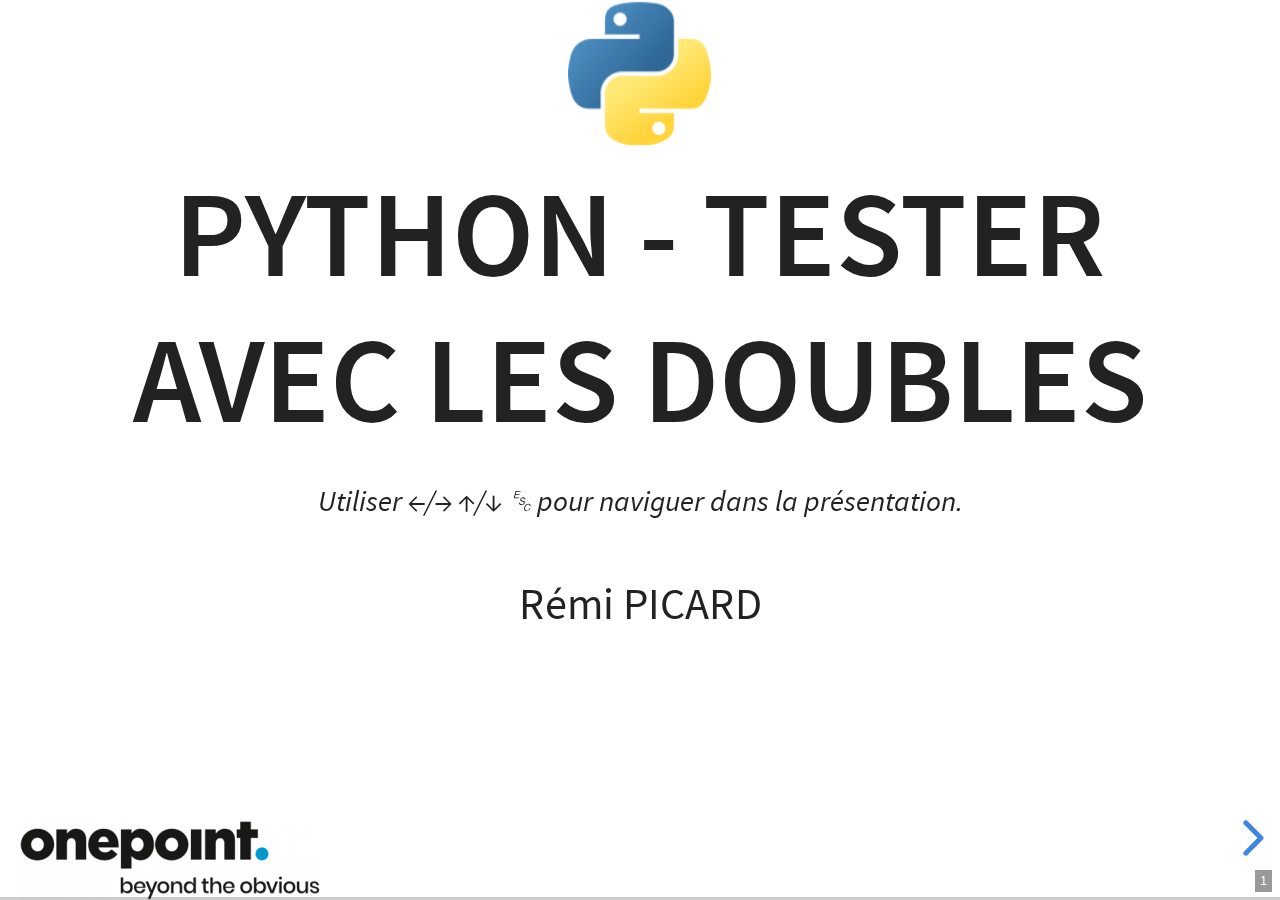
<file: index.html>
<!DOCTYPE html><html lang="fr"><head><meta charset="utf-8"><meta name="author" content="Rémi PICARD"><title>Python - Tester avec les Doubles</title><meta content="yes" name="apple-mobile-web-app-capable"><meta content="black-translucent" name="apple-mobile-web-app-status-bar-style"><meta content="width=device-width, initial-scale=1.0, maximum-scale=1.0, user-scalable=no, minimal-ui" name="viewport"><link href="reveal.js/css/reveal.css" rel="stylesheet"><link rel="stylesheet" href="reveal.js/css/theme/white.css" id="theme"><link href="reveal.js/lib/css/zenburn.css" rel="stylesheet"><script>var link = document.createElement( 'link' );
link.rel = 'stylesheet';
link.type = 'text/css';
link.href = window.location.search.match( /print-pdf/gi ) ? "reveal.js/css/print/pdf.css" : "reveal.js/css/print/paper.css";
document.getElementsByTagName( 'head' )[0].appendChild( link );</script><!--[if lt IE 9]><script src="reveal.js/lib/js/html5shiv.js"></script><![endif]--><link rel="stylesheet" href="assets/presentation.css"></head><body><div class="reveal"><div class="slides"><section class="title" data-state="title"><h1>Python - Tester avec les Doubles</h1><div class="preamble"><div class="paragraph"><p><em>Utiliser ←/→ ↑/↓ ␛ pour naviguer dans la présentation.</em></p></div></div><p class="author"><small>Rémi PICARD</small></p></section>
<section id="pourquoi_tester"><h2>Pourquoi tester ?</h2><div class="ulist"><ul><li><p>Détecter automatiquement les régressions</p></li><li><p>Vérifier que le code est modulaire / facilement réutilisable</p></li><li><p>Permet de documenter</p></li></ul></div></section>
<section id="structure_dun_test"><h2>Structure d&#8217;un test</h2><div class="ulist"><ul><li><p><strong>A</strong>rrange / Given &#8658; Préparation des données d&#8217;entrée</p></li><li><p><strong>A</strong>ct     / When  &#8658; Appel de la méthode à tester</p></li><li><p><strong>A</strong>ssert  / Then  &#8658; Vérifications (retour, changement d&#8217;état)</p></li></ul></div></section>
<section id="structure_dun_test_2"><h2>Structure d&#8217;un test</h2><div class="listingblock"><div class="content"><pre class="highlight"><code data-noescape class="python language-python">def test_simple():
    # ARRANGE
    a = 1
    b = 2

    # ACT
    got = a + b

    # ASSERT
    assert got == 3

def test_very_simple():
    assert 1 + 2 == 3</code></pre></div></div></section>
<section id="coder_un_max_de_fonctions_pures"><h2>💡 Coder un max de fonctions pures !</h2><div class="ulist"><ul><li><p>Des entrées</p></li><li><p>Une sortie</p></li><li><p>On ne modifie pas les entrées</p></li><li><p>Pas d&#8217;effet de bord</p></li></ul></div>
<div class="paragraph"><p>✌ Très simples à tester</p></div></section>
<section id="framework_de_tests"><h2>Framework de tests</h2><div class="ulist"><ul><li><p>pytest</p></li><li><p>unittest</p></li></ul></div>
<div class="paragraph"><p>🏆 pytest : Léger, compatible, markers/fixtures/paramétrisation</p></div>
<div class="paragraph"><p>Mais aussi doctest, hypothesis &#8230;&#8203;</p></div></section>
<section><section id="dans_la_vraie_vie"><h2>Dans la vraie vie &#8230;&#8203;</h2></section><section id="effets_de_bord"><h2>Effets de bord</h2><div class="ulist"><ul><li><p>Commande système</p></li><li><p>File System</p></li><li><p>Connexion à une base de données</p></li></ul></div></section><section id="dpendances"><h2>Dépendances</h2><div class="imageblock" style=""><img src="assets/dependencies.png" alt="dependencies"></div></section><section id="entres_complexes"><h2>Entrées complexes</h2><div class="ulist"><ul><li><p>Retour d&#8217;une API (DataScience, Base de données&#8230;&#8203;)</p></li><li><p>Pas de constructeur</p></li></ul></div></section><section id="structure_dun_test_avec_double"><h2>Structure d&#8217;un test avec Double</h2><div class="ulist"><ul><li><p>Arrange / Given &#8658; Préparation des données d&#8217;entrée et des doubles</p></li><li><p>Act     / When  &#8658; Appel de la méthode à tester</p></li><li><p>Assert  / Then  &#8658; Vérifications (<strong>appels de méthode</strong>)</p></li></ul></div></section></section>
<section><section id="les_doubles"><h2>Les Doubles 🦄🦄</h2></section><section id="dummies_nulles"><h2>Dummies ~ Nulles</h2><div class="paragraph"><p>Valeurs non utilisées par le code. Elles permettent de remplir les paramètres des méthodes à tester.</p></div>
<div class="listingblock"><div class="content"><pre class="highlight"><code data-noescape class="python language-python"># Source
def do_some_stuff(param1, param2):
    if param1 == 42:
        return False
    # ...
    if param2 % param1 == 5:
        return True
    return None

# Test
def test_dummies():
    dummy = None
    assert not do_some_stuff(42, dummy)</code></pre></div></div></section><section id="stubs_bout_moignon"><h2>Stubs ~ Bout, moignon</h2><div class="paragraph"><p>Objet qui produit les réponses dont on a besoin pour faire passer le test.</p></div>
<div class="listingblock"><div class="content"><pre class="highlight"><code data-noescape class="python language-python"># Source
import math
def get_cosinus(x):
    return math.cos(x)

# Test
def test_stubs_math_cos(monkeypatch):
    def stub_cos(*args, **kwargs):
        return args[0]
    monkeypatch.setattr(math, 'cos', stub_cos)
    assert get_cosinus(5) == 5</code></pre></div></div></section><section id="mocks_spies_espions"><h2>Mocks ~ 🤡 / Spies ~ Espions</h2><div class="paragraph"><p>Objet type proxy qui enregistre s&#8217;il a été appelé et avec quels paramètres.</p></div>
<div class="paragraph"><p>Un <strong>Mock</strong> est une coquille vide qui ne retourne rien.</p></div>
<div class="paragraph"><p>Un <strong>Spy</strong> appelle le code de l&#8217;objet qu&#8217;il remplace. On ne surcharge que certaines méthodes.</p></div>
<div class="paragraph"><p>🧙‍♂️ Démos <a href="https://github.com/remi-picard/python-testing-doubles/blob/main/demo/testing-doubles/tests/test_service_mock.py">Mocks</a> et <a href="https://github.com/remi-picard/python-testing-doubles/blob/main/demo/testing-doubles/tests/test_service_spy.py">Spies</a></p></div></section><section id="fake_objects_faux_truqus"><h2>Fake objects ~ Faux, truqués</h2><div class="paragraph"><p>Objet remplaçant la dépendance avec une implémentation fonctionnelle mais qui ne sera pas utilisée en production.</p></div>
<div class="paragraph"><p>Exemple : Base de données en mémoire</p></div></section><section id="framework_de_doubles"><h2>Framework de Doubles</h2><div class="ulist"><ul><li><p>mock ~ unittest.mock (dispo pour python &gt;= 3.3)</p></li><li><p>monkeypatch</p></li></ul></div></section><section id="rcap"><h2>Récap</h2><table class="tableblock frame-all grid-all" style="width:100%"><colgroup><col style="width:50%"><col style="width:50%"></colgroup><tbody><tr><td class="tableblock halign-left valign-top"><p class="tableblock">Replacement des dépendances</p></td><td class="tableblock halign-left valign-top"><p class="tableblock">Vérification des interactions</p></td></tr><tr><td class="tableblock halign-left valign-top"><p class="tableblock">Dummies</p></td><td class="tableblock halign-left valign-top"><p class="tableblock">Spy</p></td></tr><tr><td class="tableblock halign-left valign-top"><p class="tableblock">Stubs</p></td><td class="tableblock halign-left valign-top"><p class="tableblock">Mock</p></td></tr><tr><td class="tableblock halign-left valign-top"><p class="tableblock">Fakes</p></td><td class="tableblock halign-left valign-top"></td></tr></table></section><section id="complexit"><h2>Complexité</h2><div class="imageblock" style=""><img src="assets/test-doubles-complexity.svg" alt="test doubles complexity"></div></section><section id="limites"><h2>Limites</h2><div class="ulist"><ul><li><p>On ne teste pas l&#8217;intégration des composants</p></li><li><p>Compliqué à écrire si de nombreuses dépendances</p></li><li><p>Maintenance très coûteuse (tous les mocks à réécrire si l&#8217;API change)</p></li><li><p>Certains cas ne se produiront pas en production</p></li></ul></div></section></section>
<section id="rfrences"><h2>Références</h2><div class="paragraph"><p><a href="https://martinfowler.com/bliki/TestDouble.html">Martin Fowler - TestDouble</a></p></div>
<div class="paragraph"><p><a href="https://app.pluralsight.com/library/courses/using-unit-testing-python/table-of-contents">Emily Bache - Unit Testing with Python</a></p></div>
<div class="paragraph"><p><a href="http://xunitpatterns.com/Test%20Double%20Patterns.html">xUnit Patterns</a></p></div>
<div class="paragraph"><p><a href="https://ervin.ipsquad.net/slides/talks/ak2015-test-doubles/#/">Franck Arrecot &amp; Kevin Ottens - Test Doubles</a></p></div>
<div class="paragraph"><p><a href="https://piraveenaparalogarajah.medium.com/what-is-mocking-in-testing-d4b0f2dbe20a">What is Mocking in Testing?</a></p></div></section>
<section id="des_questions"><h2>Des questions ?</h2><div class="paragraph"><p>Merci pour votre attention.</p></div></section></div></div><script src="reveal.js/lib/js/head.min.js"></script><script src="reveal.js/js/reveal.js"></script><script>// See https://github.com/hakimel/reveal.js#configuration for a full list of configuration options
Reveal.initialize({
  // Display controls in the bottom right corner
  controls: true,
  // Display a presentation progress bar
  progress: true,
  // Set a per-slide timing for speaker notes, null means none
  defaultTiming: null,
  // Display the page number of the current slide
  slideNumber: true,
  // Push each slide change to the browser history
  history: true,
  // Enable keyboard shortcuts for navigation
  keyboard: true,
  // Enable the slide overview mode
  overview: true,
  // Vertical centering of slides
  center: true,
  // Enables touch navigation on devices with touch input
  touch: true,
  // Loop the presentation
  loop: false,
  // Change the presentation direction to be RTL
  rtl: false,
  // Randomizes the order of slides each time the presentation loads
  shuffle: false,
  // Turns fragments on and off globally
  fragments: true,
  // Flags if the presentation is running in an embedded mode,
  // i.e. contained within a limited portion of the screen
  embedded: false,
  // Flags if we should show a help overlay when the questionmark
  // key is pressed
  help: true,
  // Flags if speaker notes should be visible to all viewers
  showNotes: false,
  // Global override for autolaying embedded media (video/audio/iframe)
  // - null: Media will only autoplay if data-autoplay is present
  // - true: All media will autoplay, regardless of individual setting
  // - false: No media will autoplay, regardless of individual setting
  autoPlayMedia: null,
  // Number of milliseconds between automatically proceeding to the
  // next slide, disabled when set to 0, this value can be overwritten
  // by using a data-autoslide attribute on your slides
  autoSlide: 0,
  // Stop auto-sliding after user input
  autoSlideStoppable: true,
  // Enable slide navigation via mouse wheel
  mouseWheel: true,
  // Hides the address bar on mobile devices
  hideAddressBar: true,
  // Opens links in an iframe preview overlay
  previewLinks: false,
  // Theme (e.g., beige, black, league, night, serif, simple, sky, solarized, white)
  // NOTE setting the theme in the config no longer works in reveal.js 3.x
  //theme: Reveal.getQueryHash().theme || 'white',
  // Transition style (e.g., none, fade, slide, convex, concave, zoom)
  transition: Reveal.getQueryHash().transition || 'slide',
  // Transition speed (e.g., default, fast, slow)
  transitionSpeed: 'default',
  // Transition style for full page slide backgrounds (e.g., none, fade, slide, convex, concave, zoom)
  backgroundTransition: 'fade',
  // Number of slides away from the current that are visible
  viewDistance: 3,
  // Parallax background image (e.g., "'https://s3.amazonaws.com/hakim-static/reveal-js/reveal-parallax-1.jpg'")
  parallaxBackgroundImage: '',
  // Parallax background size in CSS syntax (e.g., "2100px 900px")
  parallaxBackgroundSize: '',

  // The "normal" size of the presentation, aspect ratio will be preserved
  // when the presentation is scaled to fit different resolutions. Can be
  // specified using percentage units.
  width: 960,
  height: 700,

  // Factor of the display size that should remain empty around the content
  margin: 0.1,

  // Bounds for smallest/largest possible scale to apply to content
  minScale: 0.2,
  maxScale: 1.5,

  // Optional libraries used to extend on reveal.js
  dependencies: [
      { src: 'reveal.js/lib/js/classList.js', condition: function() { return !document.body.classList; } },
      { src: 'reveal.js/plugin/markdown/marked.js', condition: function() { return !!document.querySelector( '[data-markdown]' ); } },
      { src: 'reveal.js/plugin/markdown/markdown.js', condition: function() { return !!document.querySelector( '[data-markdown]' ); } },
      { src: 'reveal.js/plugin/highlight/highlight.js', async: true, callback: function() { hljs.initHighlightingOnLoad(); } },
      { src: 'reveal.js/plugin/zoom-js/zoom.js', async: true },
      { src: 'reveal.js/plugin/notes/notes.js', async: true }
  ]
});</script></body></html>
</file>
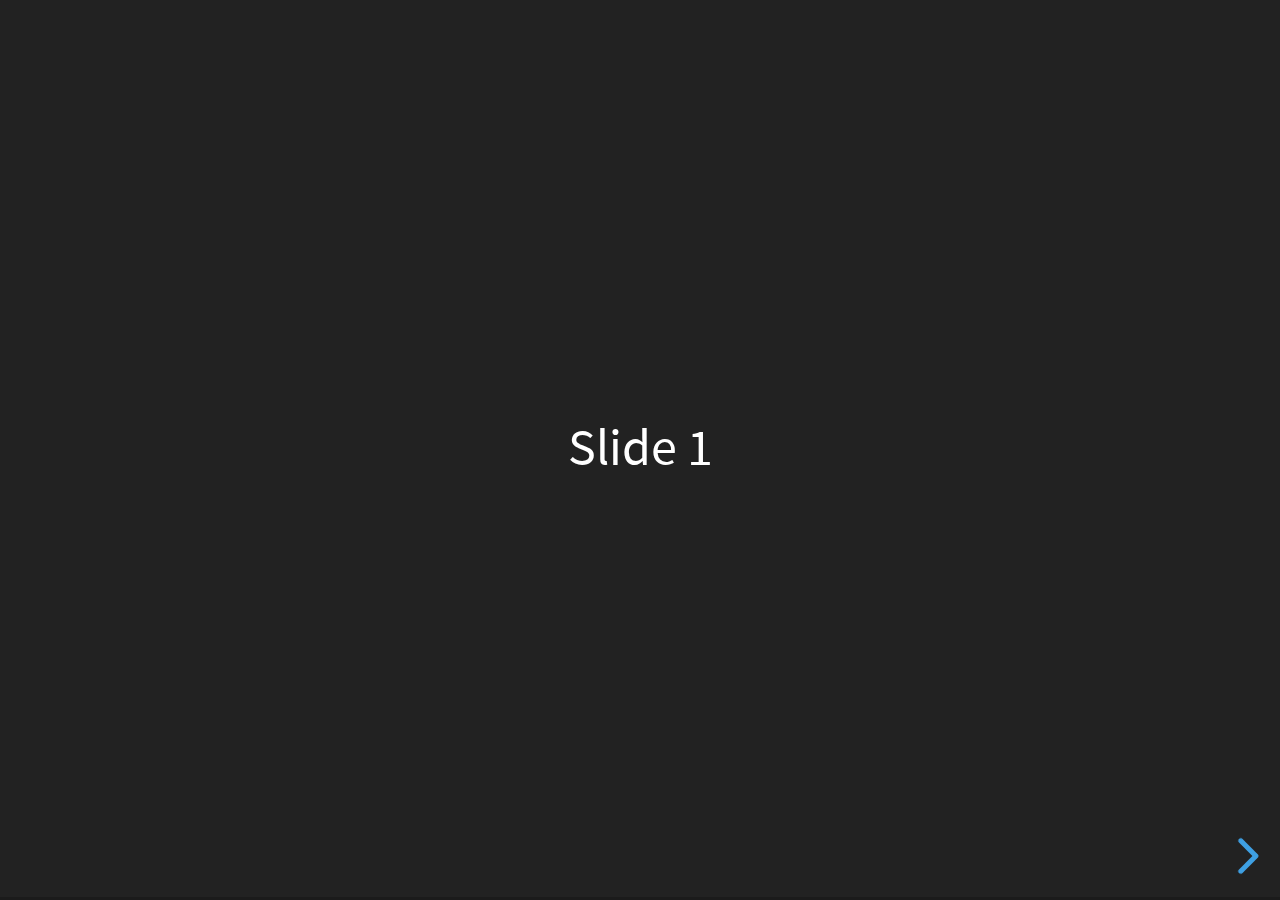
<file: reveal.js/index.html>
<!doctype html>
<html>
	<head>
		<meta charset="utf-8">
		<meta name="viewport" content="width=device-width, initial-scale=1.0, maximum-scale=1.0, user-scalable=no">

		<title>reveal.js</title>

		<link rel="stylesheet" href="css/reveal.css">
		<link rel="stylesheet" href="css/theme/black.css">

		<!-- Theme used for syntax highlighting of code -->
		<link rel="stylesheet" href="lib/css/zenburn.css">

		<!-- Printing and PDF exports -->
		<script>
			var link = document.createElement( 'link' );
			link.rel = 'stylesheet';
			link.type = 'text/css';
			link.href = window.location.search.match( /print-pdf/gi ) ? 'css/print/pdf.css' : 'css/print/paper.css';
			document.getElementsByTagName( 'head' )[0].appendChild( link );
		</script>
	</head>
	<body>
		<div class="reveal">
			<div class="slides">
				<section>Slide 1</section>
				<section>Slide 2</section>
			</div>
		</div>

		<script src="lib/js/head.min.js"></script>
		<script src="js/reveal.js"></script>

		<script>
			// More info about config & dependencies:
			// - https://github.com/hakimel/reveal.js#configuration
			// - https://github.com/hakimel/reveal.js#dependencies
			Reveal.initialize({
				dependencies: [
					{ src: 'plugin/markdown/marked.js' },
					{ src: 'plugin/markdown/markdown.js' },
					{ src: 'plugin/notes/notes.js', async: true },
					{ src: 'plugin/highlight/highlight.js', async: true, callback: function() { hljs.initHighlightingOnLoad(); } }
				]
			});
		</script>
	</body>
</html>
</file>
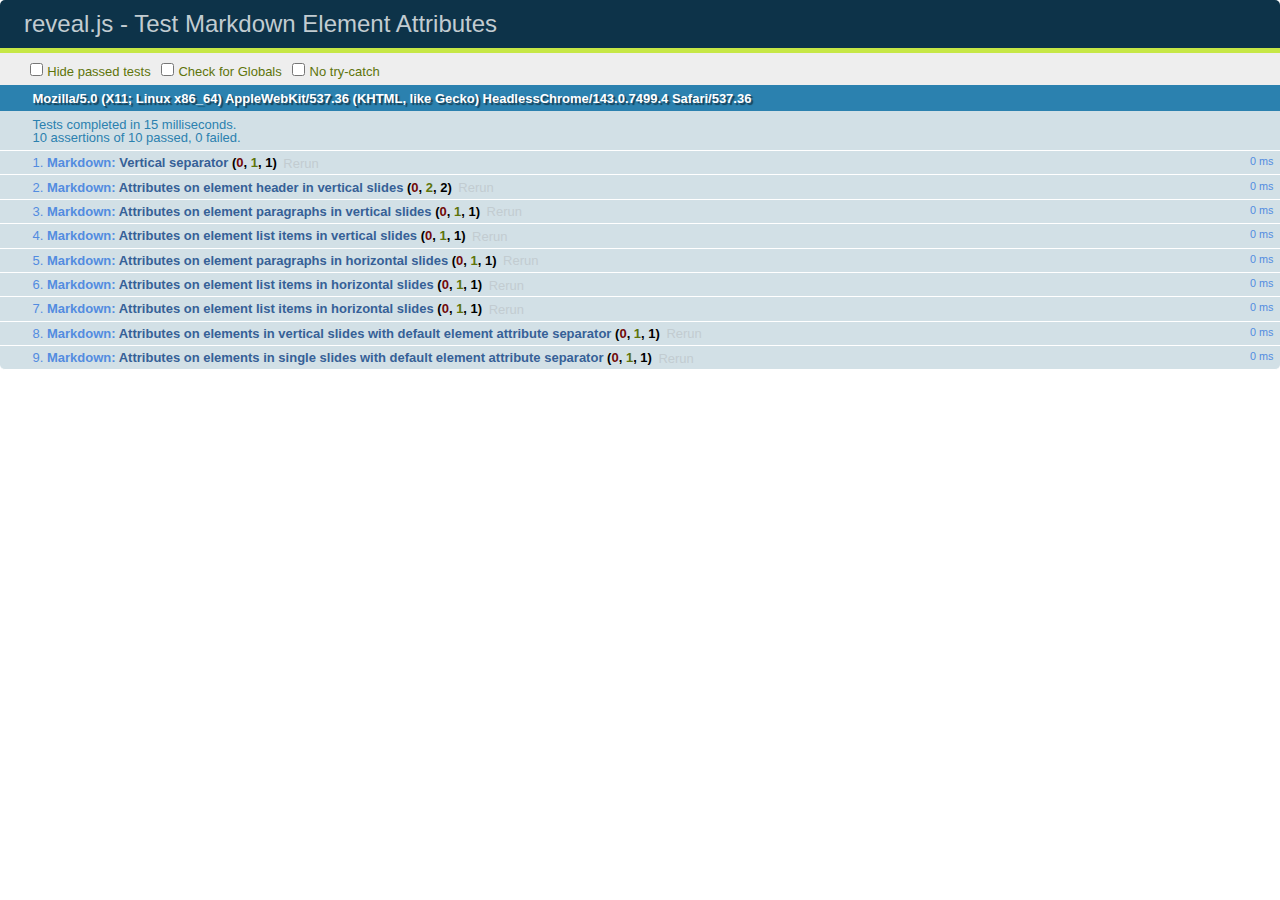
<file: reveal.js/test/test-markdown-element-attributes.html>
<!doctype html>
<html lang="en">

	<head>
		<meta charset="utf-8">

		<title>reveal.js - Test Markdown Element Attributes</title>

		<link rel="stylesheet" href="../css/reveal.css">
		<link rel="stylesheet" href="qunit-1.12.0.css">
	</head>

	<body style="overflow: auto;">

		<div id="qunit"></div>
		<div id="qunit-fixture"></div>

		<div class="reveal" style="display: none;">

			<div class="slides">

				<!-- <section data-markdown="example.md" data-separator="^\n\n\n" data-separator-vertical="^\n\n"></section> -->

				<!-- Slides are separated by newline + three dashes + newline, vertical slides identical but two dashes -->
				<section data-markdown data-separator="^\n---\n$" data-separator-vertical="^\n--\n$" data-element-attributes="{_\s*?([^}]+?)}">>
					<script type="text/template">
						## Slide 1.1
						<!-- {_class="fragment fade-out" data-fragment-index="1"} -->

						--

						## Slide 1.2
						<!-- {_class="fragment shrink"} -->

						Paragraph 1
						<!-- {_class="fragment grow"} -->

						Paragraph 2
						<!-- {_class="fragment grow"} -->

						- list item 1 <!-- {_class="fragment grow"} -->
						- list item 2 <!-- {_class="fragment grow"} -->
						- list item 3 <!-- {_class="fragment grow"} -->


						---

						## Slide 2


						Paragraph 1.2  
						multi-line <!-- {_class="fragment highlight-red"} -->

						Paragraph 2.2 <!-- {_class="fragment highlight-red"} -->

						Paragraph 2.3 <!-- {_class="fragment highlight-red"} -->

						Paragraph 2.4 <!-- {_class="fragment highlight-red"} -->

						- list item 1 <!-- {_class="fragment highlight-green"} -->
						- list item 2<!-- {_class="fragment highlight-green"} -->
						- list item 3<!-- {_class="fragment highlight-green"} -->
						- list item 4
						<!-- {_class="fragment highlight-green"} -->
						- list item 5<!-- {_class="fragment highlight-green"} -->

						Test

						![Example Picture](examples/assets/image2.png)
						<!-- {_class="reveal stretch"} -->

					</script>
				</section>



				<section 	data-markdown data-separator="^\n\n\n"
									data-separator-vertical="^\n\n"
									data-separator-notes="^Note:"
									data-charset="utf-8">
					<script type="text/template">
						# Test attributes in Markdown with default separator
						## Slide 1 Def <!-- .element: class="fragment highlight-red" data-fragment-index="1" -->


						## Slide 2 Def
						<!-- .element: class="fragment highlight-red" -->

					</script>
				</section>

				<section data-markdown>
				  <script type="text/template">
					## Hello world
					A paragraph
					<!-- .element: class="fragment highlight-blue" -->
				  </script>
				</section>

				<section data-markdown>
				  <script type="text/template">
					## Hello world

					Multiple  
					Line
					<!-- .element: class="fragment highlight-blue" -->
				  </script>
				</section>

				<section data-markdown>
				  <script type="text/template">
					## Hello world

					Test<!-- .element: class="fragment highlight-blue" -->

					More Test
				  </script>
				</section>


			</div>

		</div>

		<script src="../lib/js/head.min.js"></script>
		<script src="../js/reveal.js"></script>
		<script src="../plugin/markdown/marked.js"></script>
		<script src="../plugin/markdown/markdown.js"></script>
		<script src="qunit-1.12.0.js"></script>

		<script src="test-markdown-element-attributes.js"></script>

	</body>
</html>
</file>
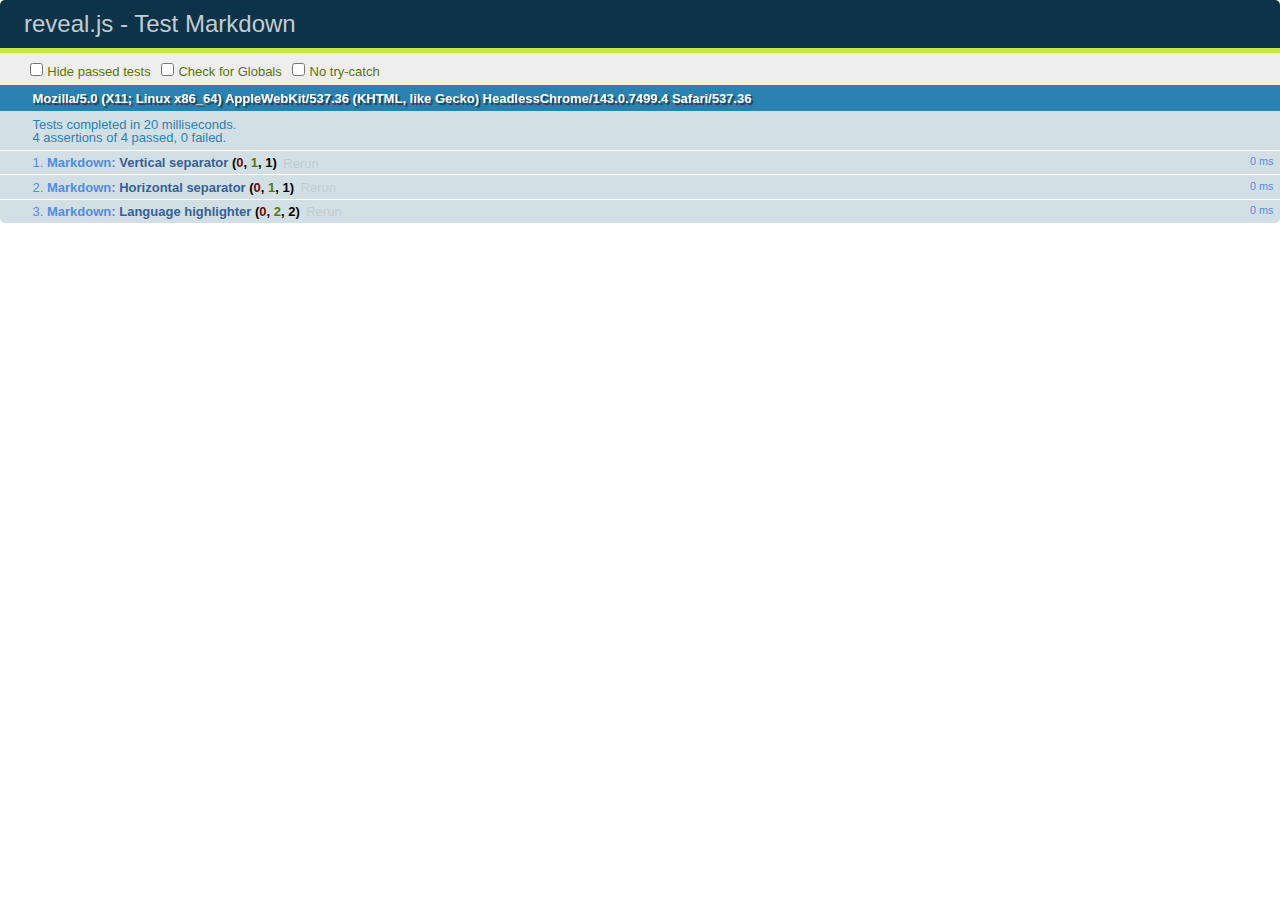
<file: reveal.js/test/test-markdown-external.html>
<!doctype html>
<html lang="en">

	<head>
		<meta charset="utf-8">

		<title>reveal.js - Test Markdown</title>

		<link rel="stylesheet" href="../css/reveal.css">
		<link rel="stylesheet" href="qunit-1.12.0.css">
	</head>

	<body style="overflow: auto;">

		<div id="qunit"></div>
  		<div id="qunit-fixture"></div>

		<div class="reveal" style="display: none;">

			<div class="slides">
				<section data-markdown="simple.md" data-separator="^\n\n\n" data-separator-vertical="^\n\n"></section>
			</div>

		</div>

		<script src="../lib/js/head.min.js"></script>
		<script src="../js/reveal.js"></script>
		<script src="../plugin/highlight/highlight.js"></script>
		<script src="../plugin/markdown/marked.js"></script>
		<script src="../plugin/markdown/markdown.js"></script>
		<script src="qunit-1.12.0.js"></script>

		<script src="test-markdown-external.js"></script>

	</body>
</html>
</file>
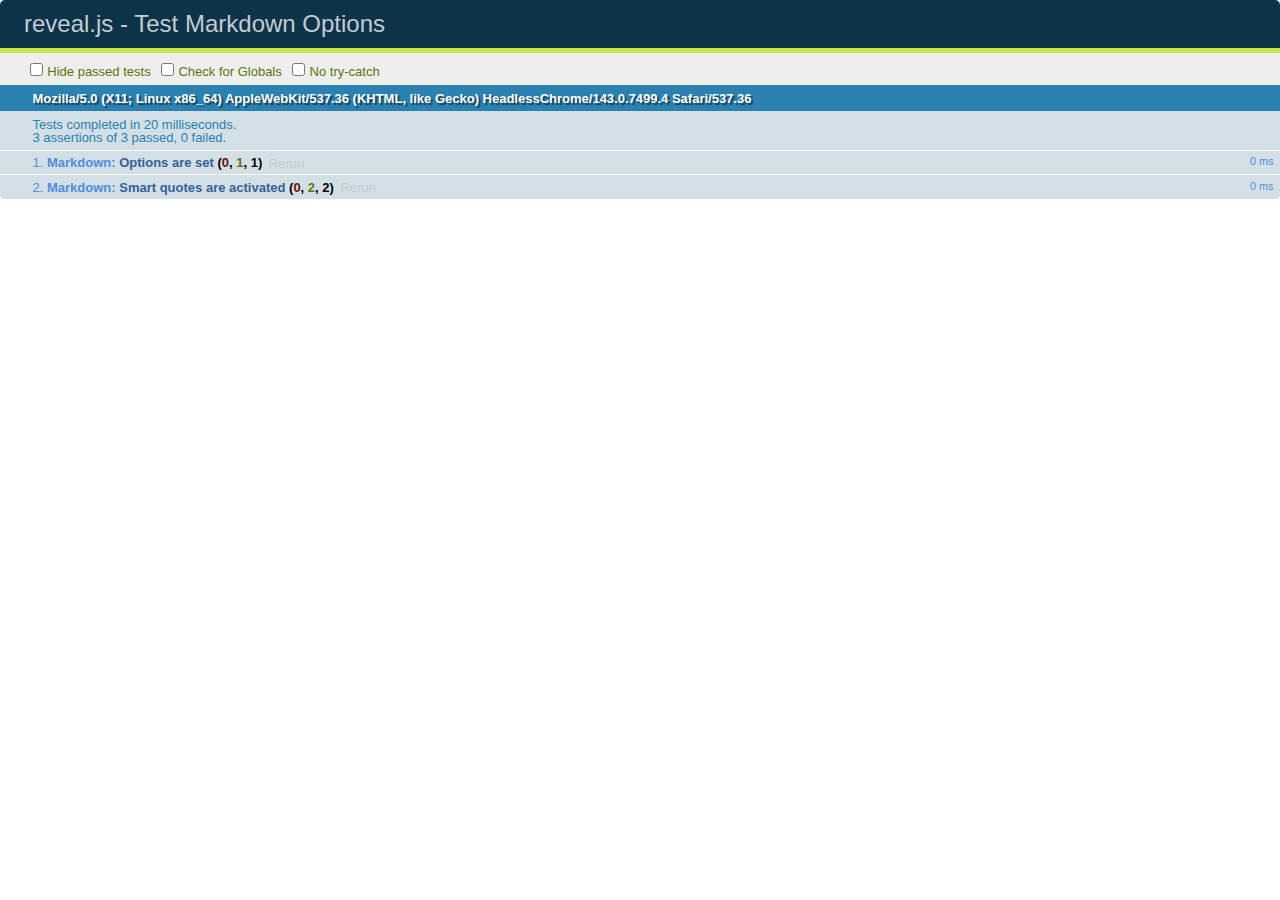
<file: reveal.js/test/test-markdown-options.html>
<!doctype html>
<html lang="en">

	<head>
		<meta charset="utf-8">

		<title>reveal.js - Test Markdown Options</title>

		<link rel="stylesheet" href="../css/reveal.css">
		<link rel="stylesheet" href="qunit-1.12.0.css">
	</head>

	<body style="overflow: auto;">

		<div id="qunit"></div>
		<div id="qunit-fixture"></div>

		<div class="reveal" style="display: none;">

			<div class="slides">

				<section data-markdown>
					<script type="text/template">
						## Testing Markdown Options

						This "slide" should contain 'smart' quotes.
					</script>
				</section>

			</div>

		</div>

		<script src="../lib/js/head.min.js"></script>
		<script src="../js/reveal.js"></script>
		<script src="qunit-1.12.0.js"></script>

		<script src="test-markdown-options.js"></script>

	</body>
</html>
</file>
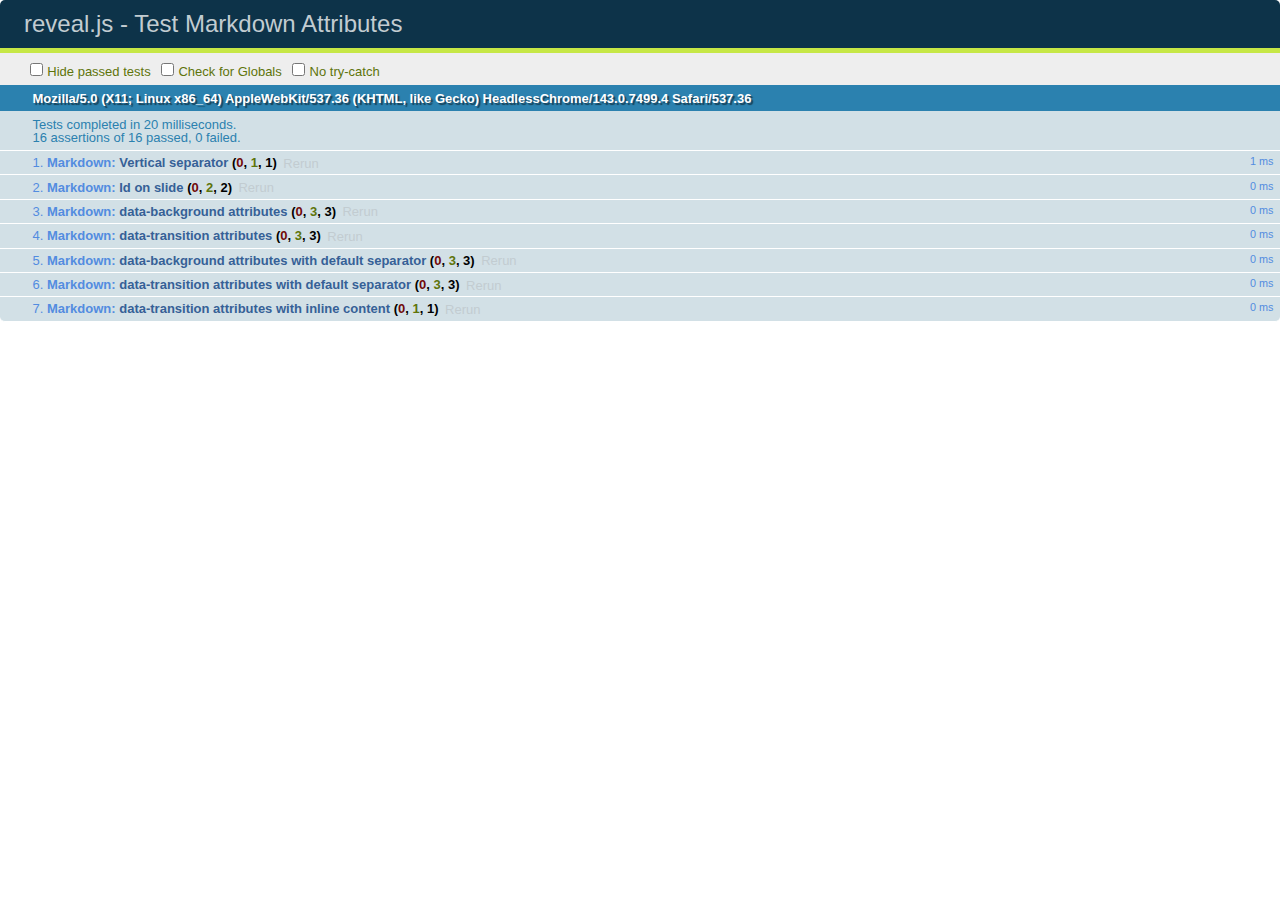
<file: reveal.js/test/test-markdown-slide-attributes.html>
<!doctype html>
<html lang="en">

	<head>
		<meta charset="utf-8">

		<title>reveal.js - Test Markdown Attributes</title>

		<link rel="stylesheet" href="../css/reveal.css">
		<link rel="stylesheet" href="qunit-1.12.0.css">
	</head>

	<body style="overflow: auto;">

		<div id="qunit"></div>
		<div id="qunit-fixture"></div>

		<div class="reveal" style="display: none;">

			<div class="slides">

				<!-- <section data-markdown="example.md" data-separator="^\n\n\n" data-separator-vertical="^\n\n"></section> -->

				<!-- Slides are separated by three lines, vertical slides by two lines, attributes are one any line starting with (spaces and) two dashes -->
				<section 	data-markdown data-separator="^\n\n\n"
									data-separator-vertical="^\n\n"
									data-separator-notes="^Note:"
									data-attributes="--\s(.*?)$"
									data-charset="utf-8">
					<script type="text/template">
						# Test attributes in Markdown
						## Slide 1



						## Slide 2
						<!-- -- id="slide2" data-transition="zoom" data-background="#A0C66B" -->


						## Slide 2.1
						<!-- -- data-background="#ff0000" data-transition="fade" -->


						## Slide 2.2
						[Link to Slide2](#/slide2)



						## Slide 3
						<!-- -- data-transition="zoom" data-background="#C6916B" -->



						## Slide 4
					</script>
				</section>

				<section 	data-markdown data-separator="^\n\n\n"
									data-separator-vertical="^\n\n"
									data-separator-notes="^Note:"
									data-charset="utf-8">
					<script type="text/template">
						# Test attributes in Markdown with default separator
						## Slide 1 Def



						## Slide 2 Def
						<!-- .slide: id="slide2def" data-transition="concave" data-background="#A7C66B" -->


						## Slide 2.1 Def
						<!-- .slide: data-background="#f70000" data-transition="page" -->


						## Slide 2.2 Def
						[Link to Slide2](#/slide2def)



						## Slide 3 Def
						<!-- .slide: data-transition="concave" data-background="#C7916B" -->



						## Slide 4
					</script>
				</section>

				<section data-markdown>
					<script type="text/template">
						<!-- .slide: data-background="#ff0000" -->
						## Hello world
					</script>
				</section>

				<section data-markdown>
					<script type="text/template">
						## Hello world
						<!-- .slide: data-background="#ff0000" -->
					</script>
				</section>

				<section data-markdown>
					<script type="text/template">
						## Hello world

						Test
						<!-- .slide: data-background="#ff0000" -->

						More Test
					</script>
				</section>

			</div>

		</div>

		<script src="../lib/js/head.min.js"></script>
		<script src="../js/reveal.js"></script>
		<script src="../plugin/markdown/marked.js"></script>
		<script src="../plugin/markdown/markdown.js"></script>
		<script src="qunit-1.12.0.js"></script>

		<script src="test-markdown-slide-attributes.js"></script>

	</body>
</html>
</file>
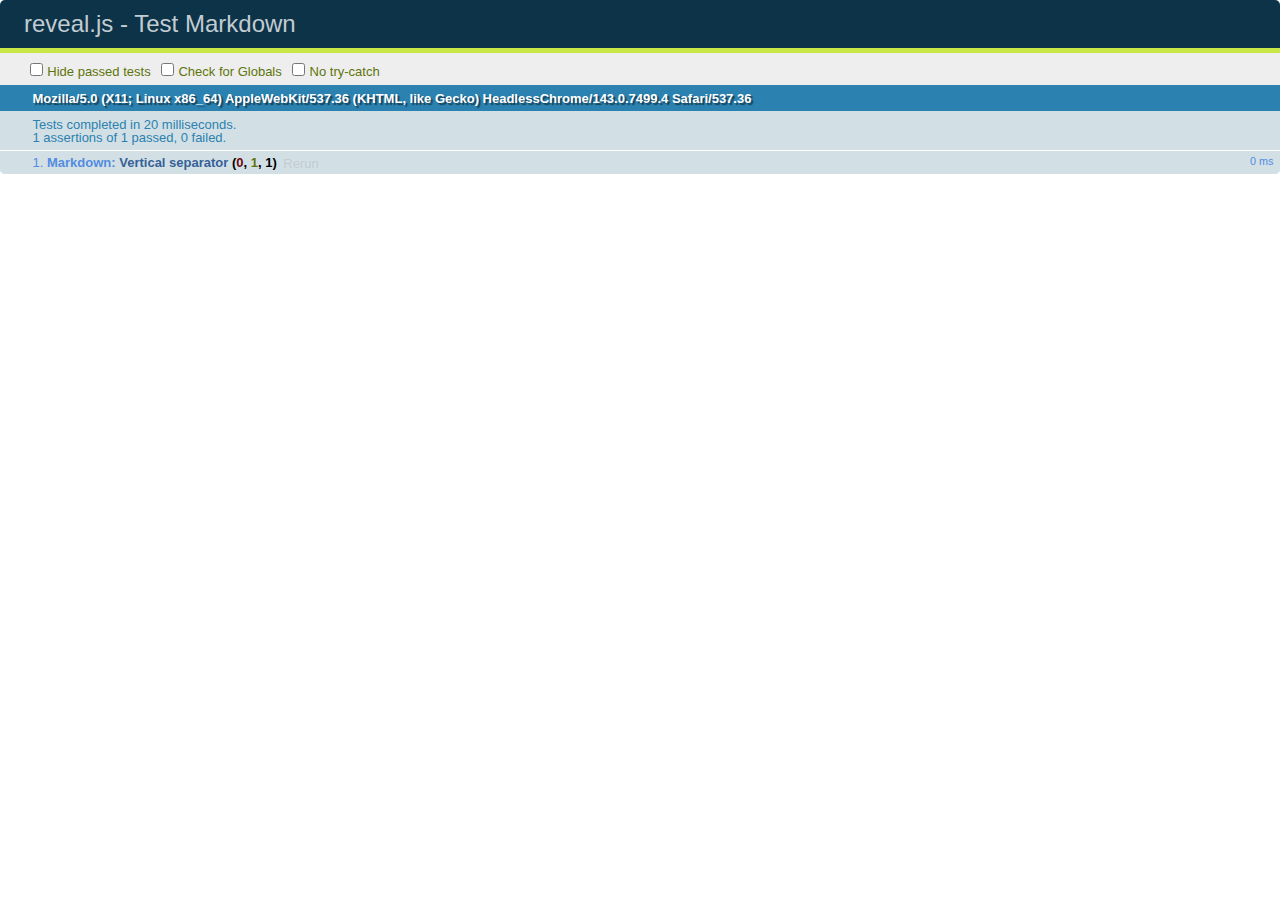
<file: reveal.js/test/test-markdown.html>
<!doctype html>
<html lang="en">

	<head>
		<meta charset="utf-8">

		<title>reveal.js - Test Markdown</title>

		<link rel="stylesheet" href="../css/reveal.css">
		<link rel="stylesheet" href="qunit-1.12.0.css">
	</head>

	<body style="overflow: auto;">

		<div id="qunit"></div>
		<div id="qunit-fixture"></div>

		<div class="reveal" style="display: none;">

			<div class="slides">

				<!-- <section data-markdown="example.md" data-separator="^\n\n\n" data-separator-vertical="^\n\n"></section> -->

				<!-- Slides are separated by newline + three dashes + newline, vertical slides identical but two dashes -->
				<section data-markdown data-separator="^\n---\n$" data-separator-vertical="^\n--\n$">
					<script type="text/template">
						## Slide 1.1

						--

						## Slide 1.2

						---

						## Slide 2
					</script>
				</section>

			</div>

		</div>

		<script src="../lib/js/head.min.js"></script>
		<script src="../js/reveal.js"></script>
		<script src="../plugin/markdown/marked.js"></script>
		<script src="../plugin/markdown/markdown.js"></script>
		<script src="qunit-1.12.0.js"></script>

		<script src="test-markdown.js"></script>

	</body>
</html>
</file>
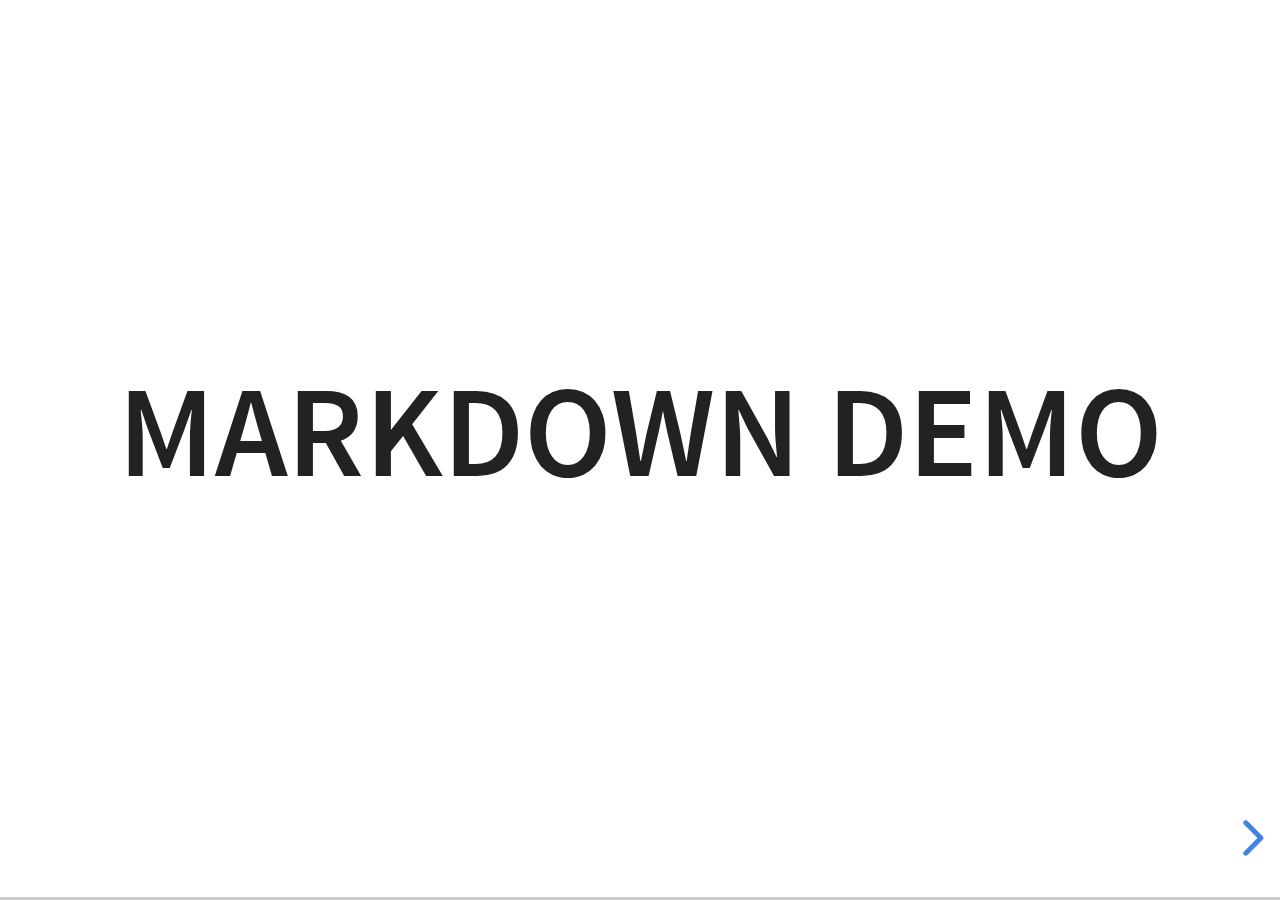
<file: reveal.js/plugin/markdown/example.html>
<!doctype html>
<html lang="en">

	<head>
		<meta charset="utf-8">

		<title>reveal.js - Markdown Demo</title>

		<link rel="stylesheet" href="../../css/reveal.css">
		<link rel="stylesheet" href="../../css/theme/white.css" id="theme">

        <link rel="stylesheet" href="../../lib/css/zenburn.css">
	</head>

	<body>

		<div class="reveal">

			<div class="slides">

                <!-- Use external markdown resource, separate slides by three newlines; vertical slides by two newlines -->
                <section data-markdown="example.md" data-separator="^\n\n\n" data-separator-vertical="^\n\n"></section>

                <!-- Slides are separated by three dashes (quick 'n dirty regular expression) -->
                <section data-markdown data-separator="---">
                    <script type="text/template">
                        ## Demo 1
                        Slide 1
                        ---
                        ## Demo 1
                        Slide 2
                        ---
                        ## Demo 1
                        Slide 3
                    </script>
                </section>

                <!-- Slides are separated by newline + three dashes + newline, vertical slides identical but two dashes -->
                <section data-markdown data-separator="^\n---\n$" data-separator-vertical="^\n--\n$">
                    <script type="text/template">
                        ## Demo 2
                        Slide 1.1

                        --

                        ## Demo 2
                        Slide 1.2

                        ---

                        ## Demo 2
                        Slide 2
                    </script>
                </section>

                <!-- No "extra" slides, since there are no separators defined (so they'll become horizontal rulers) -->
                <section data-markdown>
                    <script type="text/template">
                        A

                        ---

                        B

                        ---

                        C
                    </script>
                </section>

                <!-- Slide attributes -->
                <section data-markdown>
                    <script type="text/template">
                        <!-- .slide: data-background="#000000" -->
                        ## Slide attributes
                    </script>
                </section>

                <!-- Element attributes -->
                <section data-markdown>
                    <script type="text/template">
                        ## Element attributes
                        - Item 1 <!-- .element: class="fragment" data-fragment-index="2" -->
                        - Item 2 <!-- .element: class="fragment" data-fragment-index="1" -->
                    </script>
                </section>

                <!-- Code -->
                <section data-markdown>
                    <script type="text/template">
                        ```php
                        public function foo()
                        {
                            $foo = array(
                                'bar' => 'bar'
                            )
                        }
                        ```
                    </script>
                </section>

            </div>
		</div>

		<script src="../../lib/js/head.min.js"></script>
		<script src="../../js/reveal.js"></script>

		<script>

			Reveal.initialize({
				controls: true,
				progress: true,
				history: true,
				center: true,

				// Optional libraries used to extend on reveal.js
				dependencies: [
					{ src: '../../lib/js/classList.js', condition: function() { return !document.body.classList; } },
					{ src: 'marked.js', condition: function() { return !!document.querySelector( '[data-markdown]' ); } },
                    { src: 'markdown.js', condition: function() { return !!document.querySelector( '[data-markdown]' ); } },
                    { src: '../highlight/highlight.js', async: true, callback: function() { hljs.initHighlightingOnLoad(); } },
					{ src: '../notes/notes.js' }
				]
			});

		</script>

	</body>
</html>
</file>
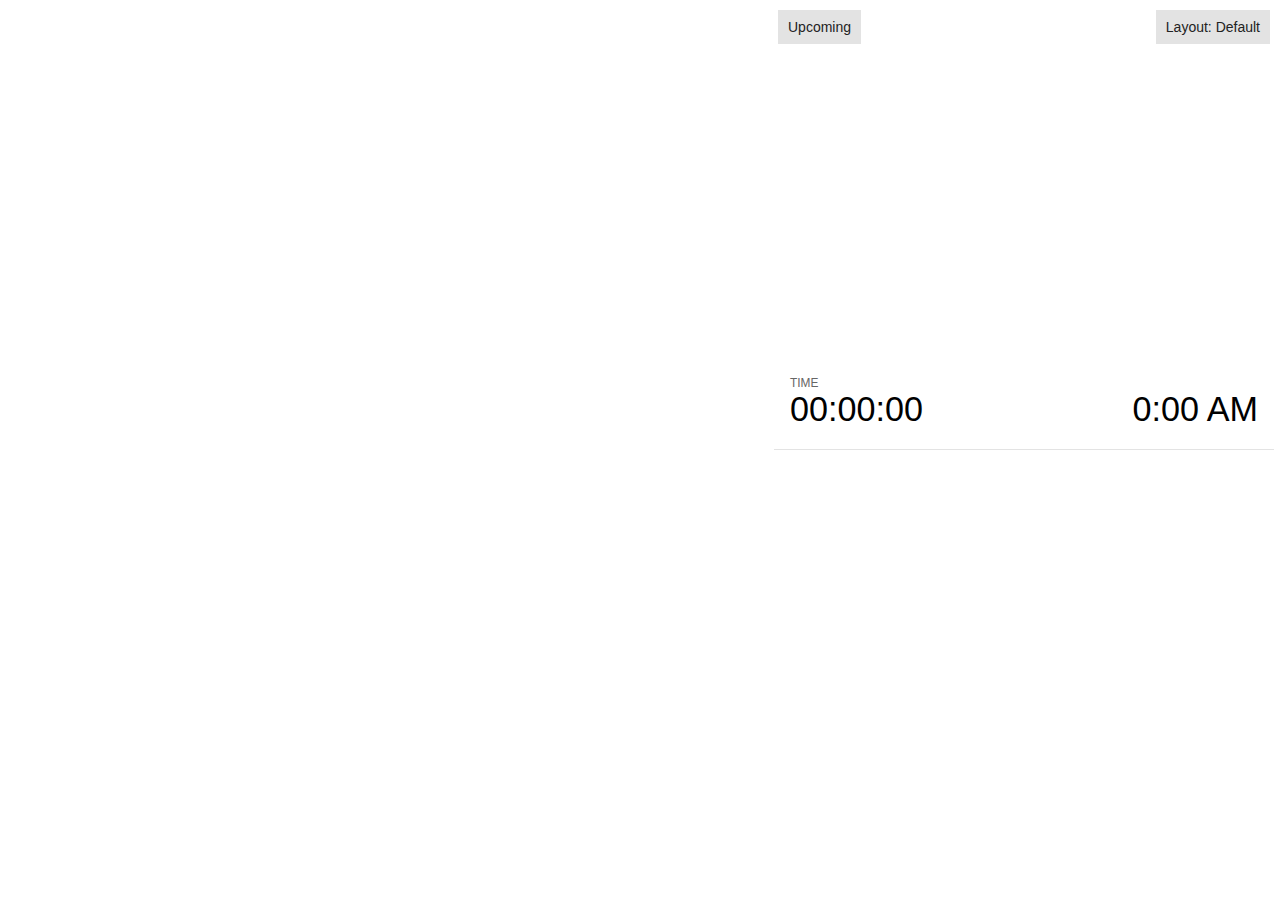
<file: reveal.js/plugin/notes/notes.html>
<!doctype html>
<html lang="en">
	<head>
		<meta charset="utf-8">

		<title>reveal.js - Slide Notes</title>

		<style>
			body {
				font-family: Helvetica;
				font-size: 18px;
			}

			#current-slide,
			#upcoming-slide,
			#speaker-controls {
				padding: 6px;
				box-sizing: border-box;
				-moz-box-sizing: border-box;
			}

			#current-slide iframe,
			#upcoming-slide iframe {
				width: 100%;
				height: 100%;
				border: 1px solid #ddd;
			}

			#current-slide .label,
			#upcoming-slide .label {
				position: absolute;
				top: 10px;
				left: 10px;
				z-index: 2;
			}

			.overlay-element {
				height: 34px;
				line-height: 34px;
				padding: 0 10px;
				text-shadow: none;
				background: rgba( 220, 220, 220, 0.8 );
				color: #222;
				font-size: 14px;
			}

			.overlay-element.interactive:hover {
				background: rgba( 220, 220, 220, 1 );
			}

			#current-slide {
				position: absolute;
				width: 60%;
				height: 100%;
				top: 0;
				left: 0;
				padding-right: 0;
			}

			#upcoming-slide {
				position: absolute;
				width: 40%;
				height: 40%;
				right: 0;
				top: 0;
			}

			/* Speaker controls */
			#speaker-controls {
				position: absolute;
				top: 40%;
				right: 0;
				width: 40%;
				height: 60%;
				overflow: auto;
				font-size: 18px;
			}

				.speaker-controls-time.hidden,
				.speaker-controls-notes.hidden {
					display: none;
				}

				.speaker-controls-time .label,
				.speaker-controls-pace .label,
				.speaker-controls-notes .label {
					text-transform: uppercase;
					font-weight: normal;
					font-size: 0.66em;
					color: #666;
					margin: 0;
				}

				.speaker-controls-time, .speaker-controls-pace {
					border-bottom: 1px solid rgba( 200, 200, 200, 0.5 );
					margin-bottom: 10px;
					padding: 10px 16px;
					padding-bottom: 20px;
					cursor: pointer;
				}

				.speaker-controls-time .reset-button {
					opacity: 0;
					float: right;
					color: #666;
					text-decoration: none;
				}
				.speaker-controls-time:hover .reset-button {
					opacity: 1;
				}

				.speaker-controls-time .timer,
				.speaker-controls-time .clock {
					width: 50%;
				}

				.speaker-controls-time .timer,
				.speaker-controls-time .clock,
				.speaker-controls-time .pacing .hours-value,
				.speaker-controls-time .pacing .minutes-value,
				.speaker-controls-time .pacing .seconds-value {
					font-size: 1.9em;
				}

				.speaker-controls-time .timer {
					float: left;
				}

				.speaker-controls-time .clock {
					float: right;
					text-align: right;
				}

				.speaker-controls-time span.mute {
					opacity: 0.3;
				}

				.speaker-controls-time .pacing-title {
					margin-top: 5px;
				}

				.speaker-controls-time .pacing.ahead {
					color: blue;
				}

				.speaker-controls-time .pacing.on-track {
					color: green;
				}

				.speaker-controls-time .pacing.behind {
					color: red;
				}

				.speaker-controls-notes {
					padding: 10px 16px;
				}

				.speaker-controls-notes .value {
					margin-top: 5px;
					line-height: 1.4;
					font-size: 1.2em;
				}

			/* Layout selector */
			#speaker-layout {
				position: absolute;
				top: 10px;
				right: 10px;
				color: #222;
				z-index: 10;
			}
				#speaker-layout select {
					position: absolute;
					width: 100%;
					height: 100%;
					top: 0;
					left: 0;
					border: 0;
					box-shadow: 0;
					cursor: pointer;
					opacity: 0;

					font-size: 1em;
					background-color: transparent;

					-moz-appearance: none;
					-webkit-appearance: none;
					-webkit-tap-highlight-color: rgba(0, 0, 0, 0);
				}

				#speaker-layout select:focus {
					outline: none;
					box-shadow: none;
				}

			.clear {
				clear: both;
			}

			/* Speaker layout: Wide */
			body[data-speaker-layout="wide"] #current-slide,
			body[data-speaker-layout="wide"] #upcoming-slide {
				width: 50%;
				height: 45%;
				padding: 6px;
			}

			body[data-speaker-layout="wide"] #current-slide {
				top: 0;
				left: 0;
			}

			body[data-speaker-layout="wide"] #upcoming-slide {
				top: 0;
				left: 50%;
			}

			body[data-speaker-layout="wide"] #speaker-controls {
				top: 45%;
				left: 0;
				width: 100%;
				height: 50%;
				font-size: 1.25em;
			}

			/* Speaker layout: Tall */
			body[data-speaker-layout="tall"] #current-slide,
			body[data-speaker-layout="tall"] #upcoming-slide {
				width: 45%;
				height: 50%;
				padding: 6px;
			}

			body[data-speaker-layout="tall"] #current-slide {
				top: 0;
				left: 0;
			}

			body[data-speaker-layout="tall"] #upcoming-slide {
				top: 50%;
				left: 0;
			}

			body[data-speaker-layout="tall"] #speaker-controls {
				padding-top: 40px;
				top: 0;
				left: 45%;
				width: 55%;
				height: 100%;
				font-size: 1.25em;
			}

			/* Speaker layout: Notes only */
			body[data-speaker-layout="notes-only"] #current-slide,
			body[data-speaker-layout="notes-only"] #upcoming-slide {
				display: none;
			}

			body[data-speaker-layout="notes-only"] #speaker-controls {
				padding-top: 40px;
				top: 0;
				left: 0;
				width: 100%;
				height: 100%;
				font-size: 1.25em;
			}

			@media screen and (max-width: 1080px) {
				body[data-speaker-layout="default"] #speaker-controls {
					font-size: 16px;
				}
			}

			@media screen and (max-width: 900px) {
				body[data-speaker-layout="default"] #speaker-controls {
					font-size: 14px;
				}
			}

			@media screen and (max-width: 800px) {
				body[data-speaker-layout="default"] #speaker-controls {
					font-size: 12px;
				}
			}

		</style>
	</head>

	<body>

		<div id="current-slide"></div>
		<div id="upcoming-slide"><span class="overlay-element label">Upcoming</span></div>
		<div id="speaker-controls">
			<div class="speaker-controls-time">
				<h4 class="label">Time <span class="reset-button">Click to Reset</span></h4>
				<div class="clock">
					<span class="clock-value">0:00 AM</span>
				</div>
				<div class="timer">
					<span class="hours-value">00</span><span class="minutes-value">:00</span><span class="seconds-value">:00</span>
				</div>
				<div class="clear"></div>

				<h4 class="label pacing-title" style="display: none">Pacing – Time to finish current slide</h4>
				<div class="pacing" style="display: none">
					<span class="hours-value">00</span><span class="minutes-value">:00</span><span class="seconds-value">:00</span>
				</div>
			</div>

			<div class="speaker-controls-notes hidden">
				<h4 class="label">Notes</h4>
				<div class="value"></div>
			</div>
		</div>
		<div id="speaker-layout" class="overlay-element interactive">
			<span class="speaker-layout-label"></span>
			<select class="speaker-layout-dropdown"></select>
		</div>

		<script src="../../plugin/markdown/marked.js"></script>
		<script>

			(function() {

				var notes,
					notesValue,
					currentState,
					currentSlide,
					upcomingSlide,
					layoutLabel,
					layoutDropdown,
					connected = false;

				var SPEAKER_LAYOUTS = {
					'default': 'Default',
					'wide': 'Wide',
					'tall': 'Tall',
					'notes-only': 'Notes only'
				};

				setupLayout();

				window.addEventListener( 'message', function( event ) {

					var data = JSON.parse( event.data );

					// The overview mode is only useful to the reveal.js instance
					// where navigation occurs so we don't sync it
					if( data.state ) delete data.state.overview;

					// Messages sent by the notes plugin inside of the main window
					if( data && data.namespace === 'reveal-notes' ) {
						if( data.type === 'connect' ) {
							handleConnectMessage( data );
						}
						else if( data.type === 'state' ) {
							handleStateMessage( data );
						}
					}
					// Messages sent by the reveal.js inside of the current slide preview
					else if( data && data.namespace === 'reveal' ) {
						if( /ready/.test( data.eventName ) ) {
							// Send a message back to notify that the handshake is complete
							window.opener.postMessage( JSON.stringify({ namespace: 'reveal-notes', type: 'connected'} ), '*' );
						}
						else if( /slidechanged|fragmentshown|fragmenthidden|paused|resumed/.test( data.eventName ) && currentState !== JSON.stringify( data.state ) ) {

							window.opener.postMessage( JSON.stringify({ method: 'setState', args: [ data.state ]} ), '*' );

						}
					}

				} );

				/**
				 * Called when the main window is trying to establish a
				 * connection.
				 */
				function handleConnectMessage( data ) {

					if( connected === false ) {
						connected = true;

						setupIframes( data );
						setupKeyboard();
						setupNotes();
						setupTimer();
					}

				}

				/**
				 * Called when the main window sends an updated state.
				 */
				function handleStateMessage( data ) {

					// Store the most recently set state to avoid circular loops
					// applying the same state
					currentState = JSON.stringify( data.state );

					// No need for updating the notes in case of fragment changes
					if ( data.notes ) {
						notes.classList.remove( 'hidden' );
						notesValue.style.whiteSpace = data.whitespace;
						if( data.markdown ) {
							notesValue.innerHTML = marked( data.notes );
						}
						else {
							notesValue.innerHTML = data.notes;
						}
					}
					else {
						notes.classList.add( 'hidden' );
					}

					// Update the note slides
					currentSlide.contentWindow.postMessage( JSON.stringify({ method: 'setState', args: [ data.state ] }), '*' );
					upcomingSlide.contentWindow.postMessage( JSON.stringify({ method: 'setState', args: [ data.state ] }), '*' );
					upcomingSlide.contentWindow.postMessage( JSON.stringify({ method: 'next' }), '*' );

				}

				// Limit to max one state update per X ms
				handleStateMessage = debounce( handleStateMessage, 200 );

				/**
				 * Forward keyboard events to the current slide window.
				 * This enables keyboard events to work even if focus
				 * isn't set on the current slide iframe.
				 */
				function setupKeyboard() {

					document.addEventListener( 'keydown', function( event ) {
						currentSlide.contentWindow.postMessage( JSON.stringify({ method: 'triggerKey', args: [ event.keyCode ] }), '*' );
					} );

				}

				/**
				 * Creates the preview iframes.
				 */
				function setupIframes( data ) {

					var params = [
						'receiver',
						'progress=false',
						'history=false',
						'transition=none',
						'autoSlide=0',
						'backgroundTransition=none'
					].join( '&' );

					var urlSeparator = /\?/.test(data.url) ? '&' : '?';
					var hash = '#/' + data.state.indexh + '/' + data.state.indexv;
					var currentURL = data.url + urlSeparator + params + '&postMessageEvents=true' + hash;
					var upcomingURL = data.url + urlSeparator + params + '&controls=false' + hash;

					currentSlide = document.createElement( 'iframe' );
					currentSlide.setAttribute( 'width', 1280 );
					currentSlide.setAttribute( 'height', 1024 );
					currentSlide.setAttribute( 'src', currentURL );
					document.querySelector( '#current-slide' ).appendChild( currentSlide );

					upcomingSlide = document.createElement( 'iframe' );
					upcomingSlide.setAttribute( 'width', 640 );
					upcomingSlide.setAttribute( 'height', 512 );
					upcomingSlide.setAttribute( 'src', upcomingURL );
					document.querySelector( '#upcoming-slide' ).appendChild( upcomingSlide );

				}

				/**
				 * Setup the notes UI.
				 */
				function setupNotes() {

					notes = document.querySelector( '.speaker-controls-notes' );
					notesValue = document.querySelector( '.speaker-controls-notes .value' );

				}

				function getTimings() {

					var slides = Reveal.getSlides();
					var defaultTiming = Reveal.getConfig().defaultTiming;
					if (defaultTiming == null) {
						return null;
					}
					var timings = [];
					for ( var i in slides ) {
						var slide = slides[i];
						var timing = defaultTiming;
						if( slide.hasAttribute( 'data-timing' )) {
							var t = slide.getAttribute( 'data-timing' );
							timing = parseInt(t);
							if( isNaN(timing) ) {
								console.warn("Could not parse timing '" + t + "' of slide " + i + "; using default of " + defaultTiming);
								timing = defaultTiming;
							}
						}
						timings.push(timing);
					}
					return timings;

				}

				/**
				 * Return the number of seconds allocated for presenting
				 * all slides up to and including this one.
				 */
				function getTimeAllocated(timings) {

					var slides = Reveal.getSlides();
					var allocated = 0;
					var currentSlide = Reveal.getSlidePastCount();
					for (var i in slides.slice(0, currentSlide + 1)) {
						allocated += timings[i];
					}
					return allocated;

				}

				/**
				 * Create the timer and clock and start updating them
				 * at an interval.
				 */
				function setupTimer() {

					var start = new Date(),
					timeEl = document.querySelector( '.speaker-controls-time' ),
					clockEl = timeEl.querySelector( '.clock-value' ),
					hoursEl = timeEl.querySelector( '.hours-value' ),
					minutesEl = timeEl.querySelector( '.minutes-value' ),
					secondsEl = timeEl.querySelector( '.seconds-value' ),
					pacingTitleEl = timeEl.querySelector( '.pacing-title' ),
					pacingEl = timeEl.querySelector( '.pacing' ),
					pacingHoursEl = pacingEl.querySelector( '.hours-value' ),
					pacingMinutesEl = pacingEl.querySelector( '.minutes-value' ),
					pacingSecondsEl = pacingEl.querySelector( '.seconds-value' );

					var timings = getTimings();
					if (timings !== null) {
						pacingTitleEl.style.removeProperty('display');
						pacingEl.style.removeProperty('display');
					}

					function _displayTime( hrEl, minEl, secEl, time) {

						var sign = Math.sign(time) == -1 ? "-" : "";
						time = Math.abs(Math.round(time / 1000));
						var seconds = time % 60;
						var minutes = Math.floor( time / 60 ) % 60 ;
						var hours = Math.floor( time / ( 60 * 60 )) ;
						hrEl.innerHTML = sign + zeroPadInteger( hours );
						if (hours == 0) {
							hrEl.classList.add( 'mute' );
						}
						else {
							hrEl.classList.remove( 'mute' );
						}
						minEl.innerHTML = ':' + zeroPadInteger( minutes );
						if (hours == 0 && minutes == 0) {
							minEl.classList.add( 'mute' );
						}
						else {
							minEl.classList.remove( 'mute' );
						}
						secEl.innerHTML = ':' + zeroPadInteger( seconds );
					}

					function _updateTimer() {

						var diff, hours, minutes, seconds,
						now = new Date();

						diff = now.getTime() - start.getTime();

						clockEl.innerHTML = now.toLocaleTimeString( 'en-US', { hour12: true, hour: '2-digit', minute:'2-digit' } );
						_displayTime( hoursEl, minutesEl, secondsEl, diff );
						if (timings !== null) {
							_updatePacing(diff);
						}

					}

					function _updatePacing(diff) {

						var slideEndTiming = getTimeAllocated(timings) * 1000;
						var currentSlide = Reveal.getSlidePastCount();
						var currentSlideTiming = timings[currentSlide] * 1000;
						var timeLeftCurrentSlide = slideEndTiming - diff;
						if (timeLeftCurrentSlide < 0) {
							pacingEl.className = 'pacing behind';
						}
						else if (timeLeftCurrentSlide < currentSlideTiming) {
							pacingEl.className = 'pacing on-track';
						}
						else {
							pacingEl.className = 'pacing ahead';
						}
						_displayTime( pacingHoursEl, pacingMinutesEl, pacingSecondsEl, timeLeftCurrentSlide );

					}

					// Update once directly
					_updateTimer();

					// Then update every second
					setInterval( _updateTimer, 1000 );

					function _resetTimer() {

						if (timings == null) {
							start = new Date();
						}
						else {
							// Reset timer to beginning of current slide
							var slideEndTiming = getTimeAllocated(timings) * 1000;
							var currentSlide = Reveal.getSlidePastCount();
							var currentSlideTiming = timings[currentSlide] * 1000;
							var previousSlidesTiming = slideEndTiming - currentSlideTiming;
							var now = new Date();
							start = new Date(now.getTime() - previousSlidesTiming);
						}
						_updateTimer();

					}

					timeEl.addEventListener( 'click', function() {
						_resetTimer();
						return false;
					} );

				}

				/**
				 * Sets up the speaker view layout and layout selector.
				 */
				function setupLayout() {

					layoutDropdown = document.querySelector( '.speaker-layout-dropdown' );
					layoutLabel = document.querySelector( '.speaker-layout-label' );

					// Render the list of available layouts
					for( var id in SPEAKER_LAYOUTS ) {
						var option = document.createElement( 'option' );
						option.setAttribute( 'value', id );
						option.textContent = SPEAKER_LAYOUTS[ id ];
						layoutDropdown.appendChild( option );
					}

					// Monitor the dropdown for changes
					layoutDropdown.addEventListener( 'change', function( event ) {

						setLayout( layoutDropdown.value );

					}, false );

					// Restore any currently persisted layout
					setLayout( getLayout() );

				}

				/**
				 * Sets a new speaker view layout. The layout is persisted
				 * in local storage.
				 */
				function setLayout( value ) {

					var title = SPEAKER_LAYOUTS[ value ];

					layoutLabel.innerHTML = 'Layout' + ( title ? ( ': ' + title ) : '' );
					layoutDropdown.value = value;

					document.body.setAttribute( 'data-speaker-layout', value );

					// Persist locally
					if( supportsLocalStorage() ) {
						window.localStorage.setItem( 'reveal-speaker-layout', value );
					}

				}

				/**
				 * Returns the ID of the most recently set speaker layout
				 * or our default layout if none has been set.
				 */
				function getLayout() {

					if( supportsLocalStorage() ) {
						var layout = window.localStorage.getItem( 'reveal-speaker-layout' );
						if( layout ) {
							return layout;
						}
					}

					// Default to the first record in the layouts hash
					for( var id in SPEAKER_LAYOUTS ) {
						return id;
					}

				}

				function supportsLocalStorage() {

					try {
						localStorage.setItem('test', 'test');
						localStorage.removeItem('test');
						return true;
					}
					catch( e ) {
						return false;
					}

				}

				function zeroPadInteger( num ) {

					var str = '00' + parseInt( num );
					return str.substring( str.length - 2 );

				}

				/**
				 * Limits the frequency at which a function can be called.
				 */
				function debounce( fn, ms ) {

					var lastTime = 0,
						timeout;

					return function() {

						var args = arguments;
						var context = this;

						clearTimeout( timeout );

						var timeSinceLastCall = Date.now() - lastTime;
						if( timeSinceLastCall > ms ) {
							fn.apply( context, args );
							lastTime = Date.now();
						}
						else {
							timeout = setTimeout( function() {
								fn.apply( context, args );
								lastTime = Date.now();
							}, ms - timeSinceLastCall );
						}

					}

				}

			})();

		</script>
	</body>
</html>
</file>
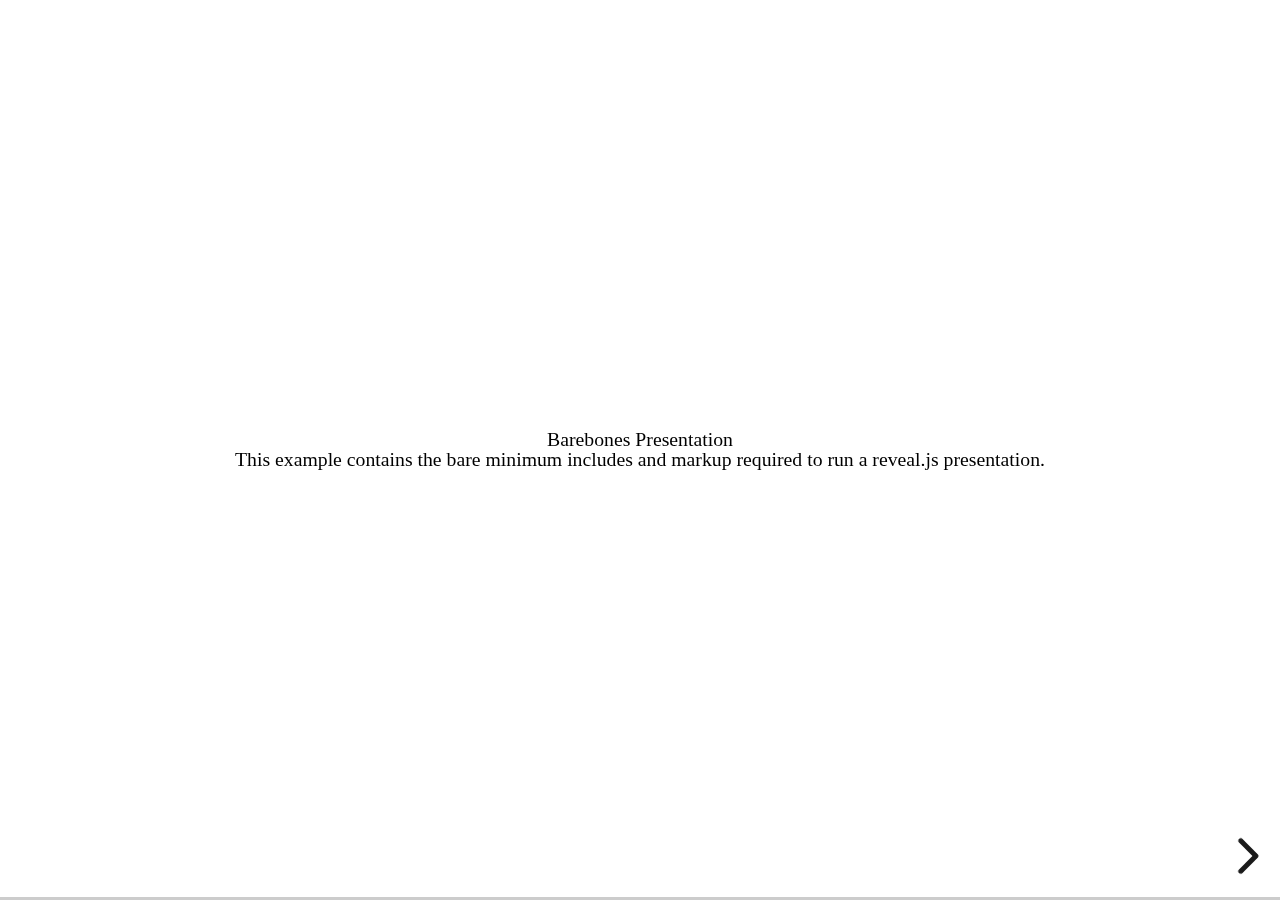
<file: reveal.js/test/examples/barebones.html>
<!doctype html>
<html lang="en">

	<head>
		<meta charset="utf-8">

		<title>reveal.js - Barebones</title>

		<link rel="stylesheet" href="../../css/reveal.css">
	</head>

	<body>

		<div class="reveal">

			<div class="slides">

				<section>
					<h2>Barebones Presentation</h2>
					<p>This example contains the bare minimum includes and markup required to run a reveal.js presentation.</p>
				</section>

				<section>
					<h2>No Theme</h2>
					<p>There's no theme included, so it will fall back on browser defaults.</p>
				</section>

			</div>

		</div>

		<script src="../../js/reveal.js"></script>

		<script>

			Reveal.initialize();

		</script>

	</body>
</html>
</file>
<file: reveal.js/css/theme/white.css>
/**
 * White theme for reveal.js. This is the opposite of the 'black' theme.
 *
 * By Hakim El Hattab, http://hakim.se
 */
@import url(../../lib/font/source-sans-pro/source-sans-pro.css);
section.has-dark-background, section.has-dark-background h1, section.has-dark-background h2, section.has-dark-background h3, section.has-dark-background h4, section.has-dark-background h5, section.has-dark-background h6 {
  color: #fff; }

/*********************************************
 * GLOBAL STYLES
 *********************************************/
body {
  background: #fff;
  background-color: #fff; }

.reveal {
  font-family: "Source Sans Pro", Helvetica, sans-serif;
  font-size: 42px;
  font-weight: normal;
  color: #222; }

::selection {
  color: #fff;
  background: #98bdef;
  text-shadow: none; }

::-moz-selection {
  color: #fff;
  background: #98bdef;
  text-shadow: none; }

.reveal .slides > section,
.reveal .slides > section > section {
  line-height: 1.3;
  font-weight: inherit; }

/*********************************************
 * HEADERS
 *********************************************/
.reveal h1,
.reveal h2,
.reveal h3,
.reveal h4,
.reveal h5,
.reveal h6 {
  margin: 0 0 20px 0;
  color: #222;
  font-family: "Source Sans Pro", Helvetica, sans-serif;
  font-weight: 600;
  line-height: 1.2;
  letter-spacing: normal;
  text-transform: uppercase;
  text-shadow: none;
  word-wrap: break-word; }

.reveal h1 {
  font-size: 2.5em; }

.reveal h2 {
  font-size: 1.6em; }

.reveal h3 {
  font-size: 1.3em; }

.reveal h4 {
  font-size: 1em; }

.reveal h1 {
  text-shadow: none; }

/*********************************************
 * OTHER
 *********************************************/
.reveal p {
  margin: 20px 0;
  line-height: 1.3; }

/* Ensure certain elements are never larger than the slide itself */
.reveal img,
.reveal video,
.reveal iframe {
  max-width: 95%;
  max-height: 95%; }

.reveal strong,
.reveal b {
  font-weight: bold; }

.reveal em {
  font-style: italic; }

.reveal ol,
.reveal dl,
.reveal ul {
  display: inline-block;
  text-align: left;
  margin: 0 0 0 1em; }

.reveal ol {
  list-style-type: decimal; }

.reveal ul {
  list-style-type: disc; }

.reveal ul ul {
  list-style-type: square; }

.reveal ul ul ul {
  list-style-type: circle; }

.reveal ul ul,
.reveal ul ol,
.reveal ol ol,
.reveal ol ul {
  display: block;
  margin-left: 40px; }

.reveal dt {
  font-weight: bold; }

.reveal dd {
  margin-left: 40px; }

.reveal blockquote {
  display: block;
  position: relative;
  width: 70%;
  margin: 20px auto;
  padding: 5px;
  font-style: italic;
  background: rgba(255, 255, 255, 0.05);
  box-shadow: 0px 0px 2px rgba(0, 0, 0, 0.2); }

.reveal blockquote p:first-child,
.reveal blockquote p:last-child {
  display: inline-block; }

.reveal q {
  font-style: italic; }

.reveal pre {
  display: block;
  position: relative;
  width: 90%;
  margin: 20px auto;
  text-align: left;
  font-size: 0.55em;
  font-family: monospace;
  line-height: 1.2em;
  word-wrap: break-word;
  box-shadow: 0px 0px 6px rgba(0, 0, 0, 0.3); }

.reveal code {
  font-family: monospace;
  text-transform: none; }

.reveal pre code {
  display: block;
  padding: 5px;
  overflow: auto;
  max-height: 400px;
  word-wrap: normal; }

.reveal table {
  margin: auto;
  border-collapse: collapse;
  border-spacing: 0; }

.reveal table th {
  font-weight: bold; }

.reveal table th,
.reveal table td {
  text-align: left;
  padding: 0.2em 0.5em 0.2em 0.5em;
  border-bottom: 1px solid; }

.reveal table th[align="center"],
.reveal table td[align="center"] {
  text-align: center; }

.reveal table th[align="right"],
.reveal table td[align="right"] {
  text-align: right; }

.reveal table tbody tr:last-child th,
.reveal table tbody tr:last-child td {
  border-bottom: none; }

.reveal sup {
  vertical-align: super; }

.reveal sub {
  vertical-align: sub; }

.reveal small {
  display: inline-block;
  font-size: 0.6em;
  line-height: 1.2em;
  vertical-align: top; }

.reveal small * {
  vertical-align: top; }

/*********************************************
 * LINKS
 *********************************************/
.reveal a {
  color: #2a76dd;
  text-decoration: none;
  -webkit-transition: color .15s ease;
  -moz-transition: color .15s ease;
  transition: color .15s ease; }

.reveal a:hover {
  color: #6ca0e8;
  text-shadow: none;
  border: none; }

.reveal .roll span:after {
  color: #fff;
  background: #1a53a1; }

/*********************************************
 * IMAGES
 *********************************************/
.reveal section img {
  margin: 15px 0px;
  background: rgba(255, 255, 255, 0.12);
  border: 4px solid #222;
  box-shadow: 0 0 10px rgba(0, 0, 0, 0.15); }

.reveal section img.plain {
  border: 0;
  box-shadow: none; }

.reveal a img {
  -webkit-transition: all .15s linear;
  -moz-transition: all .15s linear;
  transition: all .15s linear; }

.reveal a:hover img {
  background: rgba(255, 255, 255, 0.2);
  border-color: #2a76dd;
  box-shadow: 0 0 20px rgba(0, 0, 0, 0.55); }

/*********************************************
 * NAVIGATION CONTROLS
 *********************************************/
.reveal .controls {
  color: #2a76dd; }

/*********************************************
 * PROGRESS BAR
 *********************************************/
.reveal .progress {
  background: rgba(0, 0, 0, 0.2);
  color: #2a76dd; }

.reveal .progress span {
  -webkit-transition: width 800ms cubic-bezier(0.26, 0.86, 0.44, 0.985);
  -moz-transition: width 800ms cubic-bezier(0.26, 0.86, 0.44, 0.985);
  transition: width 800ms cubic-bezier(0.26, 0.86, 0.44, 0.985); }
</file>
<file: reveal.js/lib/css/zenburn.css>
/*

Zenburn style from voldmar.ru (c) Vladimir Epifanov <voldmar@voldmar.ru>
based on dark.css by Ivan Sagalaev

*/

.hljs {
  display: block;
  overflow-x: auto;
  padding: 0.5em;
  background: #3f3f3f;
  color: #dcdcdc;
}

.hljs-keyword,
.hljs-selector-tag,
.hljs-tag {
  color: #e3ceab;
}

.hljs-template-tag {
  color: #dcdcdc;
}

.hljs-number {
  color: #8cd0d3;
}

.hljs-variable,
.hljs-template-variable,
.hljs-attribute {
  color: #efdcbc;
}

.hljs-literal {
  color: #efefaf;
}

.hljs-subst {
  color: #8f8f8f;
}

.hljs-title,
.hljs-name,
.hljs-selector-id,
.hljs-selector-class,
.hljs-section,
.hljs-type {
  color: #efef8f;
}

.hljs-symbol,
.hljs-bullet,
.hljs-link {
  color: #dca3a3;
}

.hljs-deletion,
.hljs-string,
.hljs-built_in,
.hljs-builtin-name {
  color: #cc9393;
}

.hljs-addition,
.hljs-comment,
.hljs-quote,
.hljs-meta {
  color: #7f9f7f;
}


.hljs-emphasis {
  font-style: italic;
}

.hljs-strong {
  font-weight: bold;
}
</file>
<file: assets/presentation.css>
.backgrounds {
  opacity: 0.25;
}

.reveal section img {
  background: white;
  border: none;
  padding: 10px;
}

.reveal.slide::after {
  display: block;
  position: absolute;
  bottom: 0px;
  left: 20px;
  content: "";
  width: 300px;
  height: 79px;
  background: url("logo-onepoint-300x79.png") no-repeat;
}

.title .author {
  margin: 50px;
  font-size: 1.5em;
}

section.title::before {
  display: block;
  position: absolute;
  top: -124px;
  right: 50%;
  margin-right: -63px;
  content: "";
  width: 125px;
  height: 124px;
  background: url("python-logo.png") no-repeat;
}

section.title .preamble {
  font-size: 0.6em;
}
</file>
<file: reveal.js/css/theme/black.css>
/**
 * Black theme for reveal.js. This is the opposite of the 'white' theme.
 *
 * By Hakim El Hattab, http://hakim.se
 */
@import url(../../lib/font/source-sans-pro/source-sans-pro.css);
section.has-light-background, section.has-light-background h1, section.has-light-background h2, section.has-light-background h3, section.has-light-background h4, section.has-light-background h5, section.has-light-background h6 {
  color: #222; }

/*********************************************
 * GLOBAL STYLES
 *********************************************/
body {
  background: #222;
  background-color: #222; }

.reveal {
  font-family: "Source Sans Pro", Helvetica, sans-serif;
  font-size: 42px;
  font-weight: normal;
  color: #fff; }

::selection {
  color: #fff;
  background: #bee4fd;
  text-shadow: none; }

::-moz-selection {
  color: #fff;
  background: #bee4fd;
  text-shadow: none; }

.reveal .slides > section,
.reveal .slides > section > section {
  line-height: 1.3;
  font-weight: inherit; }

/*********************************************
 * HEADERS
 *********************************************/
.reveal h1,
.reveal h2,
.reveal h3,
.reveal h4,
.reveal h5,
.reveal h6 {
  margin: 0 0 20px 0;
  color: #fff;
  font-family: "Source Sans Pro", Helvetica, sans-serif;
  font-weight: 600;
  line-height: 1.2;
  letter-spacing: normal;
  text-transform: uppercase;
  text-shadow: none;
  word-wrap: break-word; }

.reveal h1 {
  font-size: 2.5em; }

.reveal h2 {
  font-size: 1.6em; }

.reveal h3 {
  font-size: 1.3em; }

.reveal h4 {
  font-size: 1em; }

.reveal h1 {
  text-shadow: none; }

/*********************************************
 * OTHER
 *********************************************/
.reveal p {
  margin: 20px 0;
  line-height: 1.3; }

/* Ensure certain elements are never larger than the slide itself */
.reveal img,
.reveal video,
.reveal iframe {
  max-width: 95%;
  max-height: 95%; }

.reveal strong,
.reveal b {
  font-weight: bold; }

.reveal em {
  font-style: italic; }

.reveal ol,
.reveal dl,
.reveal ul {
  display: inline-block;
  text-align: left;
  margin: 0 0 0 1em; }

.reveal ol {
  list-style-type: decimal; }

.reveal ul {
  list-style-type: disc; }

.reveal ul ul {
  list-style-type: square; }

.reveal ul ul ul {
  list-style-type: circle; }

.reveal ul ul,
.reveal ul ol,
.reveal ol ol,
.reveal ol ul {
  display: block;
  margin-left: 40px; }

.reveal dt {
  font-weight: bold; }

.reveal dd {
  margin-left: 40px; }

.reveal blockquote {
  display: block;
  position: relative;
  width: 70%;
  margin: 20px auto;
  padding: 5px;
  font-style: italic;
  background: rgba(255, 255, 255, 0.05);
  box-shadow: 0px 0px 2px rgba(0, 0, 0, 0.2); }

.reveal blockquote p:first-child,
.reveal blockquote p:last-child {
  display: inline-block; }

.reveal q {
  font-style: italic; }

.reveal pre {
  display: block;
  position: relative;
  width: 90%;
  margin: 20px auto;
  text-align: left;
  font-size: 0.55em;
  font-family: monospace;
  line-height: 1.2em;
  word-wrap: break-word;
  box-shadow: 0px 0px 6px rgba(0, 0, 0, 0.3); }

.reveal code {
  font-family: monospace;
  text-transform: none; }

.reveal pre code {
  display: block;
  padding: 5px;
  overflow: auto;
  max-height: 400px;
  word-wrap: normal; }

.reveal table {
  margin: auto;
  border-collapse: collapse;
  border-spacing: 0; }

.reveal table th {
  font-weight: bold; }

.reveal table th,
.reveal table td {
  text-align: left;
  padding: 0.2em 0.5em 0.2em 0.5em;
  border-bottom: 1px solid; }

.reveal table th[align="center"],
.reveal table td[align="center"] {
  text-align: center; }

.reveal table th[align="right"],
.reveal table td[align="right"] {
  text-align: right; }

.reveal table tbody tr:last-child th,
.reveal table tbody tr:last-child td {
  border-bottom: none; }

.reveal sup {
  vertical-align: super; }

.reveal sub {
  vertical-align: sub; }

.reveal small {
  display: inline-block;
  font-size: 0.6em;
  line-height: 1.2em;
  vertical-align: top; }

.reveal small * {
  vertical-align: top; }

/*********************************************
 * LINKS
 *********************************************/
.reveal a {
  color: #42affa;
  text-decoration: none;
  -webkit-transition: color .15s ease;
  -moz-transition: color .15s ease;
  transition: color .15s ease; }

.reveal a:hover {
  color: #8dcffc;
  text-shadow: none;
  border: none; }

.reveal .roll span:after {
  color: #fff;
  background: #068de9; }

/*********************************************
 * IMAGES
 *********************************************/
.reveal section img {
  margin: 15px 0px;
  background: rgba(255, 255, 255, 0.12);
  border: 4px solid #fff;
  box-shadow: 0 0 10px rgba(0, 0, 0, 0.15); }

.reveal section img.plain {
  border: 0;
  box-shadow: none; }

.reveal a img {
  -webkit-transition: all .15s linear;
  -moz-transition: all .15s linear;
  transition: all .15s linear; }

.reveal a:hover img {
  background: rgba(255, 255, 255, 0.2);
  border-color: #42affa;
  box-shadow: 0 0 20px rgba(0, 0, 0, 0.55); }

/*********************************************
 * NAVIGATION CONTROLS
 *********************************************/
.reveal .controls {
  color: #42affa; }

/*********************************************
 * PROGRESS BAR
 *********************************************/
.reveal .progress {
  background: rgba(0, 0, 0, 0.2);
  color: #42affa; }

.reveal .progress span {
  -webkit-transition: width 800ms cubic-bezier(0.26, 0.86, 0.44, 0.985);
  -moz-transition: width 800ms cubic-bezier(0.26, 0.86, 0.44, 0.985);
  transition: width 800ms cubic-bezier(0.26, 0.86, 0.44, 0.985); }
</file>
<file: reveal.js/test/qunit-1.12.0.css>
/**
 * QUnit v1.12.0 - A JavaScript Unit Testing Framework
 *
 * http://qunitjs.com
 *
 * Copyright 2012 jQuery Foundation and other contributors
 * Released under the MIT license.
 * http://jquery.org/license
 */

/** Font Family and Sizes */

#qunit-tests, #qunit-header, #qunit-banner, #qunit-testrunner-toolbar, #qunit-userAgent, #qunit-testresult {
	font-family: "Helvetica Neue Light", "HelveticaNeue-Light", "Helvetica Neue", Calibri, Helvetica, Arial, sans-serif;
}

#qunit-testrunner-toolbar, #qunit-userAgent, #qunit-testresult, #qunit-tests li { font-size: small; }
#qunit-tests { font-size: smaller; }


/** Resets */

#qunit-tests, #qunit-header, #qunit-banner, #qunit-userAgent, #qunit-testresult, #qunit-modulefilter {
	margin: 0;
	padding: 0;
}


/** Header */

#qunit-header {
	padding: 0.5em 0 0.5em 1em;

	color: #8699a4;
	background-color: #0d3349;

	font-size: 1.5em;
	line-height: 1em;
	font-weight: normal;

	border-radius: 5px 5px 0 0;
	-moz-border-radius: 5px 5px 0 0;
	-webkit-border-top-right-radius: 5px;
	-webkit-border-top-left-radius: 5px;
}

#qunit-header a {
	text-decoration: none;
	color: #c2ccd1;
}

#qunit-header a:hover,
#qunit-header a:focus {
	color: #fff;
}

#qunit-testrunner-toolbar label {
	display: inline-block;
	padding: 0 .5em 0 .1em;
}

#qunit-banner {
	height: 5px;
}

#qunit-testrunner-toolbar {
	padding: 0.5em 0 0.5em 2em;
	color: #5E740B;
	background-color: #eee;
	overflow: hidden;
}

#qunit-userAgent {
	padding: 0.5em 0 0.5em 2.5em;
	background-color: #2b81af;
	color: #fff;
	text-shadow: rgba(0, 0, 0, 0.5) 2px 2px 1px;
}

#qunit-modulefilter-container {
	float: right;
}

/** Tests: Pass/Fail */

#qunit-tests {
	list-style-position: inside;
}

#qunit-tests li {
	padding: 0.4em 0.5em 0.4em 2.5em;
	border-bottom: 1px solid #fff;
	list-style-position: inside;
}

#qunit-tests.hidepass li.pass, #qunit-tests.hidepass li.running  {
	display: none;
}

#qunit-tests li strong {
	cursor: pointer;
}

#qunit-tests li a {
	padding: 0.5em;
	color: #c2ccd1;
	text-decoration: none;
}
#qunit-tests li a:hover,
#qunit-tests li a:focus {
	color: #000;
}

#qunit-tests li .runtime {
	float: right;
	font-size: smaller;
}

.qunit-assert-list {
	margin-top: 0.5em;
	padding: 0.5em;

	background-color: #fff;

	border-radius: 5px;
	-moz-border-radius: 5px;
	-webkit-border-radius: 5px;
}

.qunit-collapsed {
	display: none;
}

#qunit-tests table {
	border-collapse: collapse;
	margin-top: .2em;
}

#qunit-tests th {
	text-align: right;
	vertical-align: top;
	padding: 0 .5em 0 0;
}

#qunit-tests td {
	vertical-align: top;
}

#qunit-tests pre {
	margin: 0;
	white-space: pre-wrap;
	word-wrap: break-word;
}

#qunit-tests del {
	background-color: #e0f2be;
	color: #374e0c;
	text-decoration: none;
}

#qunit-tests ins {
	background-color: #ffcaca;
	color: #500;
	text-decoration: none;
}

/*** Test Counts */

#qunit-tests b.counts                       { color: black; }
#qunit-tests b.passed                       { color: #5E740B; }
#qunit-tests b.failed                       { color: #710909; }

#qunit-tests li li {
	padding: 5px;
	background-color: #fff;
	border-bottom: none;
	list-style-position: inside;
}

/*** Passing Styles */

#qunit-tests li li.pass {
	color: #3c510c;
	background-color: #fff;
	border-left: 10px solid #C6E746;
}

#qunit-tests .pass                          { color: #528CE0; background-color: #D2E0E6; }
#qunit-tests .pass .test-name               { color: #366097; }

#qunit-tests .pass .test-actual,
#qunit-tests .pass .test-expected           { color: #999999; }

#qunit-banner.qunit-pass                    { background-color: #C6E746; }

/*** Failing Styles */

#qunit-tests li li.fail {
	color: #710909;
	background-color: #fff;
	border-left: 10px solid #EE5757;
	white-space: pre;
}

#qunit-tests > li:last-child {
	border-radius: 0 0 5px 5px;
	-moz-border-radius: 0 0 5px 5px;
	-webkit-border-bottom-right-radius: 5px;
	-webkit-border-bottom-left-radius: 5px;
}

#qunit-tests .fail                          { color: #000000; background-color: #EE5757; }
#qunit-tests .fail .test-name,
#qunit-tests .fail .module-name             { color: #000000; }

#qunit-tests .fail .test-actual             { color: #EE5757; }
#qunit-tests .fail .test-expected           { color: green;   }

#qunit-banner.qunit-fail                    { background-color: #EE5757; }


/** Result */

#qunit-testresult {
	padding: 0.5em 0.5em 0.5em 2.5em;

	color: #2b81af;
	background-color: #D2E0E6;

	border-bottom: 1px solid white;
}
#qunit-testresult .module-name {
	font-weight: bold;
}

/** Fixture */

#qunit-fixture {
	position: absolute;
	top: -10000px;
	left: -10000px;
	width: 1000px;
	height: 1000px;
}
</file>
